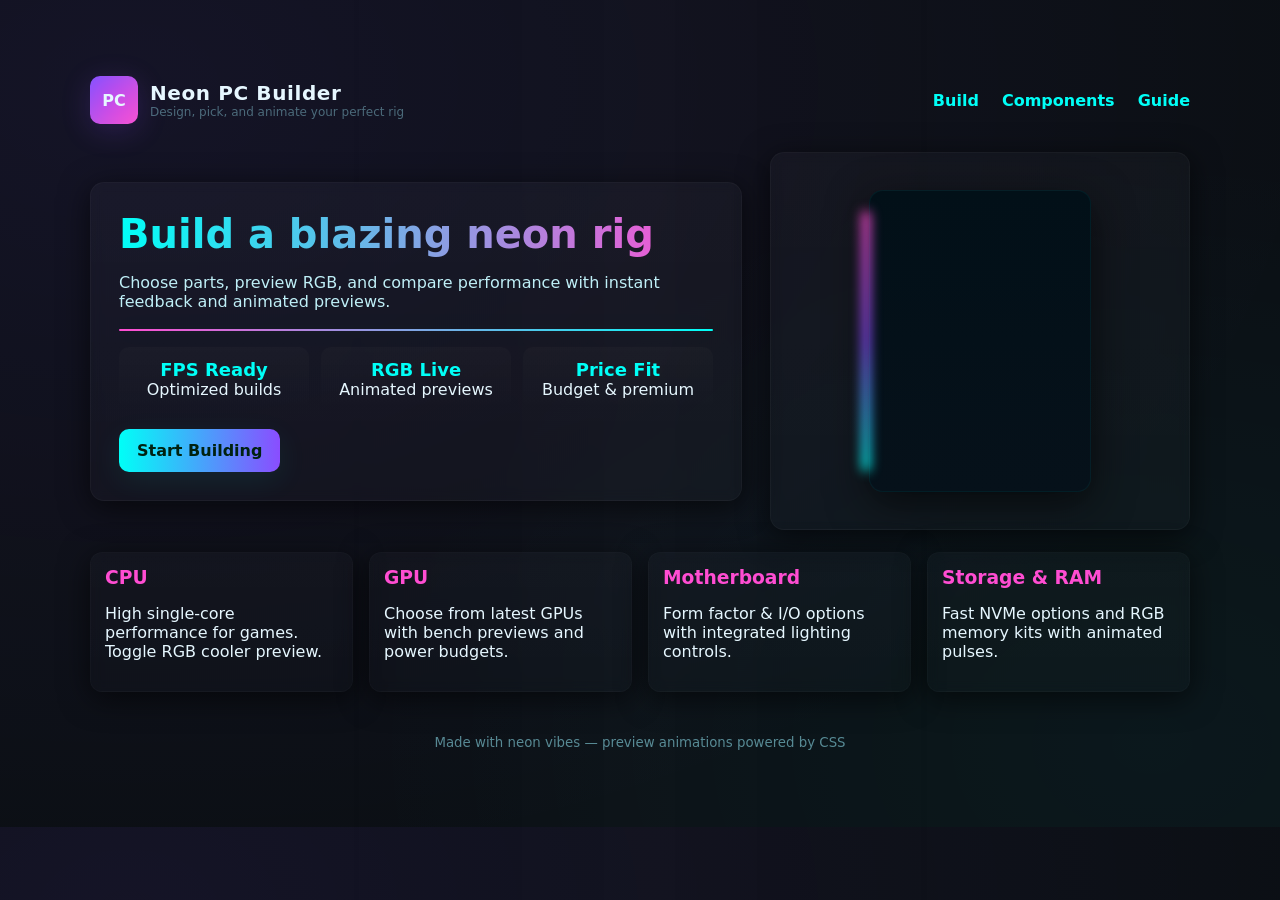
<file: index.html>
<!doctype html>
<html lang="en">
<head>
	<meta charset="utf-8" />
	<meta name="viewport" content="width=device-width,initial-scale=1" />
	<title>PC Builder — Neon</title>
	<link rel="stylesheet" href="style.css" />
	<script>
		// small interactive shimmering title
		document.addEventListener('DOMContentLoaded',()=>{
			const title = document.title;
			let idx=0;
			setInterval(()=>{
				idx=(idx+1)%title.length;
				document.title = title.slice(idx)+" — PC Builder";
			},3000);
		});
	</script>
</head>
<body class="homepage-page">
	<div class="bg-grid"></div>
	<div class="container">
		<header>
			<div class="logo">
				<div class="mark">PC</div>
				<div>
					<h1>Neon PC Builder</h1>
					<div class="tagline">Design, pick, and animate your perfect rig</div>
				</div>
			</div>
			<nav>
				<a href="builder.html">Build</a>
				<a href="#components">Components</a>
				<a href="#guide">Guide</a>
			</nav>
		</header>

		<section class="hero">
			<div class="card hero-left">
				<h2>Build a blazing neon rig</h2>
				<p class="sub">Choose parts, preview RGB, and compare performance with instant feedback and animated previews.</p>
				<div class="neon-line"></div>
				<div class="stats">
					<div class="stat"><strong>FPS Ready</strong><span>Optimized builds</span></div>
					<div class="stat"><strong>RGB Live</strong><span>Animated previews</span></div>
					<div class="stat"><strong>Price Fit</strong><span>Budget & premium</span></div>
				</div>
				<div class="hero-action">
					<a class="cta" href="./builder.html">Start Building</a>
				</div>
			</div>

			<aside class="card pc-mock" aria-hidden>
				<div class="pc-case">
					<div class="rgb-strip"></div>
					<!-- decorative components -->
				</div>
			</aside>
		</section>

		<section id="components" class="components">
			<div class="component card">
				<h3>CPU</h3>
				<p>High single-core performance for games. Toggle RGB cooler preview.</p>
			</div>
			<div class="component card">
				<h3>GPU</h3>
				<p>Choose from latest GPUs with bench previews and power budgets.</p>
			</div>
			<div class="component card">
				<h3>Motherboard</h3>
				<p>Form factor & I/O options with integrated lighting controls.</p>
			</div>
			<div class="component card">
				<h3>Storage & RAM</h3>
				<p>Fast NVMe options and RGB memory kits with animated pulses.</p>
			</div>
		</section>

		<footer>
			<small>Made with neon vibes — preview animations powered by CSS</small>
		</footer>
	</div>
</body>
</html>
</file>
<file: style.css>
:root {
    --bg-dark: #12131a;
    --panel-bg: #1a1c24;
    --accent-cyan: #00f3ff;
    --accent-orange: #ff9d00;
    --text-main: #e2e8f0;
    --border-color: #2d3142;
    --danger: #ff4a4a;
    --homepage-bg: #0b0f14;
    --homepage-neon-cyan: #00fff7;
    --homepage-neon-pink: #ff4dd2;
    --homepage-neon-purple: #8a4dff;
    --homepage-glass: rgba(255, 255, 255, 0.03);
    --homepage-card-shadow: 0 6px 30px rgba(0, 0, 0, 0.6);
}

body {
    margin: 0;
    padding: 0;
    background-color: var(--bg-dark);
    color: var(--text-main);
    font-family: 'Segoe UI', Tahoma, Geneva, Verdana, sans-serif;
    box-sizing: border-box;
}

/* App Layout Grid */
.app-container {
    display: grid;
    grid-template-rows: auto 1fr auto;
    height: 100vh;
    padding: 20px;
    gap: 15px;
}

.app-header {
    display: flex;
    justify-content: space-between;
    align-items: center;
    border-bottom: 2px solid var(--border-color);
    padding-bottom: 10px;
}

.workspace {
    display: grid;
    grid-template-columns: 1fr 1fr;
    gap: 20px;
    min-height: 0;
}

/* Selection Panel (Left) */
.selection-panel {
    background-color: var(--panel-bg);
    border-radius: 8px;
    border: 1px solid var(--border-color);
    display: flex;
    flex-direction: column;
    padding: 15px;
    overflow-y: auto;
}

.category-menu {
    display: flex;
    gap: 10px;
    margin-bottom: 15px;
    overflow-x: auto;
    padding-bottom: 5px;
}

.tab-btn {
    background: transparent;
    border: 1px solid var(--border-color);
    color: var(--text-main);
    padding: 8px 16px;
    cursor: pointer;
    border-radius: 4px;
    transition: 0.2s ease;
}

.tab-btn:hover, .tab-btn.active {
    border-color: var(--accent-cyan);
    color: var(--accent-cyan);
    box-shadow: 0 0 8px rgba(0, 243, 255, 0.2);
}

/* Dynamic Parts Grid */
.parts-grid {
    display: grid;
    grid-template-columns: 1fr 1fr;
    gap: 10px;
}

/* Right Column: Assembly Bay */
.assembly-bay {
    background-color: var(--panel-bg);
    border-radius: 8px;
    border: 1px solid var(--border-color);
    display: flex;
    justify-content: center;
    align-items: center;
    position: relative;
    overflow: hidden;
}

/* ==========================================================================
   METHOD 1: UNIFIED CANVAS ASSEMBLY ENGINE
   ========================================================================== */

/* The parent case box is now a responsive 1:1 square */
.pc-case {
    position: relative;
    width: 90%;
    max-width: 500px; /* Constrains it visually so it doesn't clip */
    aspect-ratio: 1 / 1;
    background: url('assets/images/pc-case-blueprint.png') no-repeat center center;
    background-size: contain;
    border: 1px dashed rgba(0, 243, 255, 0.15);
}

/* Every single layer maps perfectly to the parent container bounds */
.hardware-layer {
    position: absolute;
    top: 0;
    left: 0;
    width: 100%;
    height: 100%;
    object-fit: contain; /* Guarantees layers scale proportionally together */
    opacity: 0;
    transition: opacity 0.3s ease-in-out, transform 0.3s ease-in-out;
    transform: scale(0.98); /* Smooth, premium physical snap-in effect */
}

/* Active State (True transparent PNGs on top of each other) */
.hardware-layer.active {
    opacity: 1;
    transform: scale(1);
}

/* Stacking order (Low numbers in the back, high numbers on top) */
#slot-motherboard { z-index: 1; }
#slot-psu         { z-index: 2; }
#slot-cpu         { z-index: 3; }
#slot-ssd         { z-index: 4; }
#slot-ram         { z-index: 5; }
#slot-gpu         { z-index: 6; } /* Sits physically in front of everything */


/* ==========================================================================
   STATS BAR, CARDS & UI COMPONENTS
   ========================================================================== */
.stats-bar {
    display: flex;
    justify-content: space-around;
    background-color: var(--panel-bg);
    border: 1px solid var(--border-color);
    padding: 15px;
    border-radius: 8px;
}

.stat-box {
    display: flex;
    flex-direction: column;
    width: 40%;
}

.gauge-container {
    background: #111;
    height: 12px;
    border-radius: 6px;
    overflow: hidden;
    margin-top: 5px;
}

.gauge-fill {
    height: 100%;
    background: var(--accent-cyan);
    transition: width 0.3s ease, background-color 0.3s ease;
}

.gauge-fill.warning { background: var(--accent-orange); }
.gauge-fill.danger { background: var(--danger); }

.part-card {
    background: rgba(255, 255, 255, 0.03);
    border: 1px solid var(--border-color);
    padding: 12px;
    border-radius: 6px;
    display: flex;
    flex-direction: column;
    justify-content: space-between;
    transition: transform 0.2s ease, border-color 0.2s ease;
}

.part-card:hover {
    transform: translateY(-2px);
    border-color: rgba(0, 243, 255, 0.3);
}

.part-card.selected {
    border-color: var(--accent-cyan);
    background: rgba(0, 243, 255, 0.05);
}

.part-card-header {
    display: flex;
    justify-content: space-between;
    align-items: flex-start;
    margin-bottom: 5px;
}

.part-card-header h3 {
    font-size: 14px;
    margin: 0;
    color: var(--text-main);
}

.part-price {
    color: var(--accent-orange);
    font-weight: bold;
    font-size: 14px;
}

.part-card-body {
    display: flex;
    justify-content: space-between;
    font-size: 11px;
    color: #8a8f98;
    margin-bottom: 10px;
}

.select-btn {
    background: transparent;
    border: 1px solid var(--border-color);
    color: var(--text-main);
    padding: 6px;
    cursor: pointer;
    border-radius: 4px;
    font-size: 12px;
    transition: all 0.2s ease;
}

.select-btn:hover { background: var(--border-color); }

.select-btn.active {
    background: var(--accent-cyan);
    color: #000;
    border-color: var(--accent-cyan);
    font-weight: bold;
}

.badge {
    padding: 5px 12px;
    border-radius: 4px;
    font-size: 12px;
    font-weight: bold;
    letter-spacing: 1px;
}

.badge.cleared {
    background-color: rgba(0, 243, 255, 0.1);
    color: var(--accent-cyan);
    border: 1px solid var(--accent-cyan);
}

.badge.warning {
    background-color: rgba(255, 74, 74, 0.1);
    color: var(--danger);
    border: 1px solid var(--danger);
}

/* ==========================================================================
   NEON HOMEPAGE LAYOUTS (STRICTLY INTACT)
   ========================================================================== */
.homepage-page {
    min-height: 100%;
    margin: 0;
    background: radial-gradient(1200px 800px at 10% 10%, rgba(138, 77, 255, 0.08), transparent),
        radial-gradient(800px 600px at 90% 90%, rgba(0, 255, 247, 0.04), transparent), var(--homepage-bg);
    color: #e6f7ff;
    font-family: Inter, ui-sans-serif, system-ui, -apple-system, "Segoe UI", Roboto, "Helvetica Neue", Arial;
}

.homepage-page .bg-grid {
    position: fixed;
    inset: 0;
    z-index: 0;
    overflow: hidden;
    pointer-events: none;
}

.homepage-page .bg-grid::before {
    content: "";
    position: absolute;
    inset: -30%;
    background: linear-gradient(90deg, transparent 30%, rgba(255, 255, 255, 0.02) 50%, transparent 70%);
    transform: skewY(-8deg);
    filter: blur(24px);
    opacity: 0.6;
    animation: slide 18s linear infinite;
}

@keyframes slide {
    from { transform: translateX(-40%) skewY(-8deg); }
    to { transform: translateX(40%) skewY(-8deg); }
}

.homepage-page .container {
    position: relative;
    z-index: 2;
    max-width: 1100px;
    margin: 48px auto;
    padding: 28px;
}

.homepage-page header {
    display: flex;
    align-items: center;
    justify-content: space-between;
    gap: 16px;
}

.homepage-page .logo {
    display: flex;
    align-items: center;
    gap: 12px;
}

.homepage-page .logo .mark {
    width: 48px;
    height: 48px;
    border-radius: 10px;
    box-shadow: 0 6px 30px rgba(138, 77, 255, 0.2), 0 0 18px rgba(0, 255, 247, 0.05) inset;
    background: linear-gradient(135deg, var(--homepage-neon-purple), var(--homepage-neon-pink));
    display: flex;
    align-items: center;
    justify-content: center;
    font-weight: 700;
}

.homepage-page h1 {
    margin: 0;
    font-size: 20px;
    letter-spacing: 0.6px;
}

.homepage-page nav a {
    color: var(--homepage-neon-cyan);
    text-decoration: none;
    margin-left: 18px;
    font-weight: 600;
}

.homepage-page .hero {
    display: grid;
    grid-template-columns: 1fr 420px;
    gap: 28px;
    align-items: center;
    margin-top: 28px;
}

.homepage-page .card {
    background: linear-gradient(180deg, rgba(255, 255, 255, 0.028), rgba(255, 255, 255, 0.02));
    border-radius: 14px;
    padding: 28px;
    box-shadow: var(--homepage-card-shadow);
    backdrop-filter: blur(6px);
    border: 1px solid rgba(255, 255, 255, 0.03);
}

.homepage-page .hero-left h2 {
    font-size: 40px;
    margin: 0 0 12px 0;
    color: transparent;
    background: linear-gradient(90deg, var(--homepage-neon-cyan), var(--homepage-neon-pink));
    -webkit-background-clip: text;
    background-clip: text;
}

.homepage-page .sub {
    color: #bfeff7;
    margin-bottom: 18px;
}

.homepage-page .cta {
    display: inline-block;
    padding: 12px 18px;
    border-radius: 10px;
    background: linear-gradient(90deg, var(--homepage-neon-cyan), var(--homepage-neon-purple));
    color: #021;
    font-weight: 700;
    box-shadow: 0 8px 30px rgba(0, 255, 247, 0.08);
    text-decoration: none;
    transform: translateY(0);
    transition: transform 0.18s ease, box-shadow 0.18s;
}

.homepage-page .cta:hover {
    transform: translateY(-4px);
    box-shadow: 0 18px 50px rgba(138, 77, 255, 0.12);
}

.homepage-page .neon-line {
    height: 2px;
    border-radius: 4px;
    background: linear-gradient(90deg, var(--homepage-neon-pink), var(--homepage-neon-cyan));
    box-shadow: 0 0 24px rgba(0, 255, 247, 0.12), 0 0 48px rgba(138, 77, 255, 0.06);
    margin: 16px 0;
}

.homepage-page .stats {
    display: flex;
    gap: 12px;
}

.homepage-page .stat {
    flex: 1;
    padding: 12px;
    border-radius: 10px;
    background: linear-gradient(180deg, rgba(255, 255, 255, 0.02), transparent);
    text-align: center;
}

.homepage-page .stat strong {
    display: block;
    font-size: 18px;
    color: var(--homepage-neon-cyan);
}

.homepage-page .pc-mock {
    height: 320px;
    display: flex;
    align-items: center;
    justify-content: center;
    position: relative;
}

.homepage-page .pc-case {
    width: 220px;
    height: 300px;
    border-radius: 14px;
    background: linear-gradient(180deg, #021018, #06111a);
    box-shadow: 0 12px 40px rgba(0, 0, 0, 0.6);
    position: relative;
    border: 1px solid rgba(0, 255, 247, 0.06);
}

.homepage-page .rgb-strip {
    position: absolute;
    left: -8px;
    top: 20px;
    bottom: 20px;
    width: 8px;
    border-radius: 6px;
    background: linear-gradient(180deg, var(--homepage-neon-pink), var(--homepage-neon-purple), var(--homepage-neon-cyan));
    filter: blur(6px);
    animation: glow 6s linear infinite;
}

@keyframes glow {
    0% { filter: blur(4px) hue-rotate(0deg); }
    50% { filter: blur(12px) hue-rotate(80deg); }
    100% { filter: blur(4px) hue-rotate(0deg); }
}

.homepage-page .components {
    display: grid;
    grid-template-columns: repeat(auto-fit, minmax(220px, 1fr));
    gap: 16px;
    margin-top: 22px;
}

.homepage-page .component {
    padding: 14px;
    border-radius: 12px;
    background: linear-gradient(180deg, rgba(255, 255, 255, 0.02), rgba(255, 255, 255, 0.01));
    border: 1px solid rgba(255, 255, 255, 0.02);
}

.homepage-page .component h3 {
    margin: 0 0 8px 0;
    color: var(--homepage-neon-pink);
}

.homepage-page footer {
    margin-top: 40px;
    text-align: center;
    color: #98eefd8a;
}

.homepage-page .tagline {
    font-size: 12px;
    color: #9feefc66;
}

.homepage-page .hero-action {
    margin-top: 18px;
}

@media (max-width: 880px) {
    .homepage-page .hero {
        grid-template-columns: 1fr;
    }

    .homepage-page .pc-mock {
        order: -1;
        margin-bottom: 12px;
    }
}
</file>
